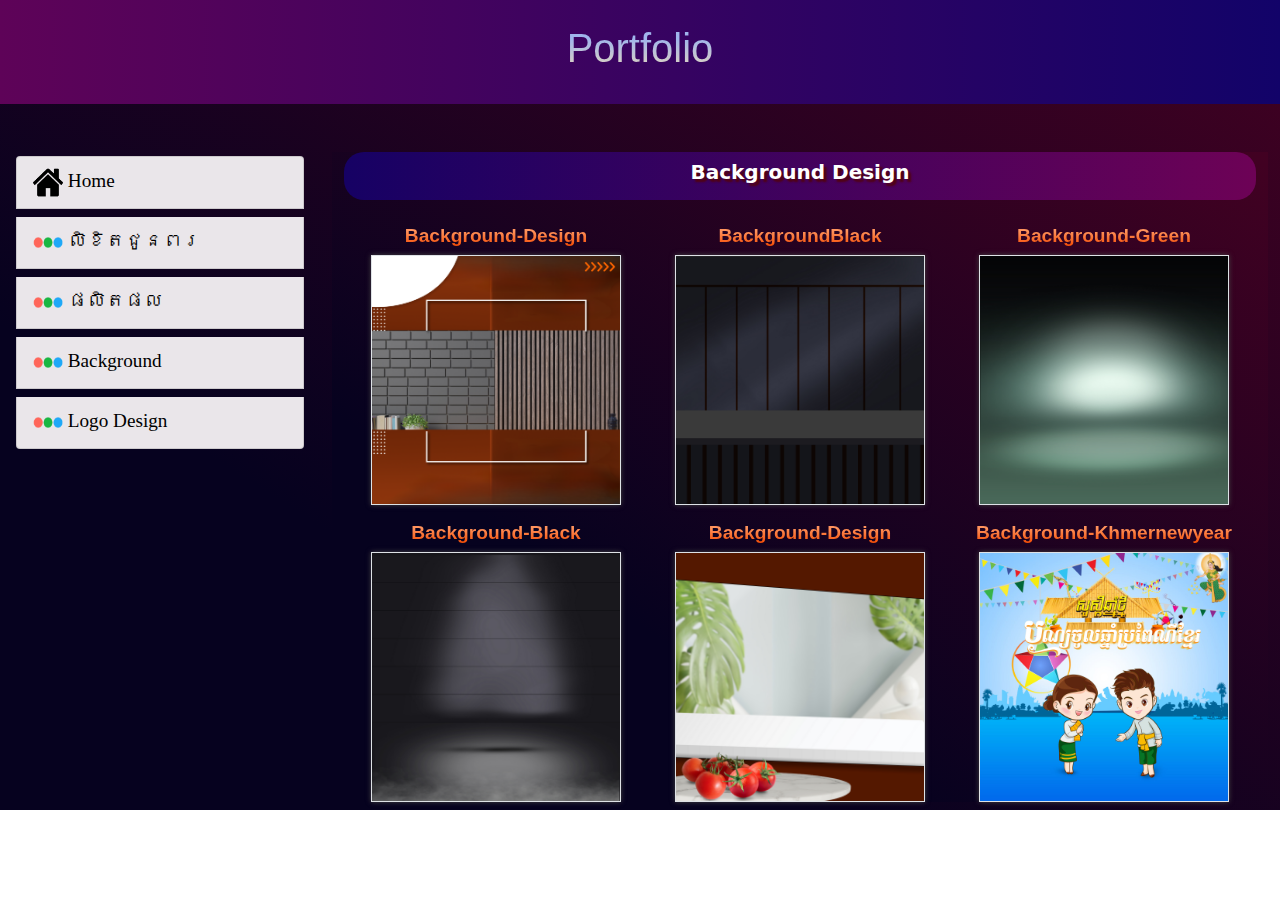
<file: background.html>
<!DOCTYPE html>
<html lang="en">
  <head>
    <meta charset="UTF-8" />
    <meta http-equiv="X-UA-Compatible" content="IE=edge" />
    <meta name="viewport" content="width=device-width, initial-scale=1.0" />
    <title>PHUMREN</title>
    <link rel="stylesheet" type="text/css" href="bootstrap.min.css" />
    <script src="js/bootstrap.bundle.js"></script>
    <script src="js/popper.min.js"></script>
    <script src="js/jquery3.6.js"></script>
    <link rel="stylesheet" href="style3.css" />
    <link rel="stylesheet" href="style.css" />
  </head>
  <body>
    <!-- start container -->
    <div class="container-fluid bg2">
      <div class="row">
        <div class="col color text-white text-center p-4">
          <h4 class="font3">Portfolio</h4>
        </div>
      </div>
      <div class="row mt-5">
        <div class="col-sm col-md-6 col-lg-3  mb-3">
          <ul class="list-group e">
            <li class="list-group-item d m-1">
              <img src="img/icon/home.png"width="30" height="35" />
              <a class="tag" href="product.html">Home</a>
            </li>
            <li class="list-group-item d m-1">
                <img src="img/icon/pnglogo.png"width="30" height="35" />
                <a class="tag" href="latter.html">លិខិតជូនពរ</a>
              </li>
              <li class="list-group-item d m-1">
                <img src="img/icon/pnglogo.png"width="30" height="35" />
                <a class="tag" href="poster.html">ផលិតផល</a>
              </li>
              <li class="list-group-item d m-1">
                <img src="img/icon/pnglogo.png"width="30" height="35" />
                <a class="tag" href="background.html">Background</a>
              </li>
              <li class="list-group-item d m-1">
                <img src="img/icon/pnglogo.png"width="30" height="35" />
                <!-- <a class="tag" href="iMac.html">Mac</a> -->
                <a class="tag" href="logo.html">Logo Design</a>
              </li>
          </ul>
        </div>
        <div class="col-sm col-md-6 col-lg-9">
          <!-- <hr size="2px" style="color: rgb(39, 0, 197)" /> -->
          <div class="row">
            <div class="col mb-2">
              <div class="container bg2">
                <div class="row">
                  <div class="col c color1 mb-4">
                    <h5 class="text-white text-center a p-2">
                      Background Design
                    </h5>
                  </div>
                </div>
                <div class="row">
                  <div class="col">
                    <h4 class="text-center font5">Background-Design</h4>
                    <div class="b">
                      <img 
                        class="border border-pr mx-auto d-block"
                        src="img/Pic/Backgroun-Brown.png"
                        width="250px"
                        height="250px"
                        style="box-shadow: 0px 0px 5px rgb(69, 67, 67) " 
                      />
                    </div>
                  </div>

                  <div class="col">
                    <h4 class="text-center font5">BackgroundBlack</h4>
                    <div class="b">
                      <img
                        src="img/Pic/bg11.jpg"
                        width="250"
                        height="250"
                        style="box-shadow: 0px 0px 5px rgb(69, 67, 67)"
                        class="border border-pr mx-auto d-block"
                      />
                      
                    </div>
                  </div>
                  <div class="col">
                    <h4 class="text-center font5">Background-Green</h4>
                    <div class="b">
                      <img
                        src="img/Pic/bg12.jpg"
                        width="250"
                        height="250"
                        style="box-shadow: 0px 0px 5px rgb(69, 67, 67)"
                        class="border border-pr mx-auto d-block"
                      />      
                    </div>
                  </div>
                </div>
                <div class="row mt-3">
                  <div class="col">
                    <h4 class="text-center font5">Background-Black</h4>
                    <div class="b">
                      <img
                        src="img/Pic/bg13.jpg"
                        width="250"
                        height="250"
                        style="box-shadow: 0px 0px 5px rgb(69, 67, 67)"
                        class="border border-pr mx-auto d-block"
                      />
                    </div>
                  </div>
                  <div class="col">
                    <h4 class="text-center font5">Background-Design</h4>
                    <div class="b">
                      <img
                        src="img/Pic/background design.jpg"
                        width="250"
                        height="250"
                        style="box-shadow: 0px 0px 5px rgb(69, 67, 67)"
                        class="border border-pr mx-auto d-block"
                      />
                      
                    </div>
                  </div>
                  <div class="col">
                    <h4 class="text-center font5">Background-Khmernewyear</h4>
                    <div class="b">
                      <img
                        src="img/Pic/khmer.jpg"
                        width="250"
                        height="250"
                        style="box-shadow: 0px 0px 5px rgb(69, 67, 67)"
                        class="border border-pr  mx-auto d-block"
                      />
                      
                    </div>
                  </div>
                </div>
              </div>
        </div>
      </div>
    </div>
    <!--  -->
  </body>
</html>
</file>
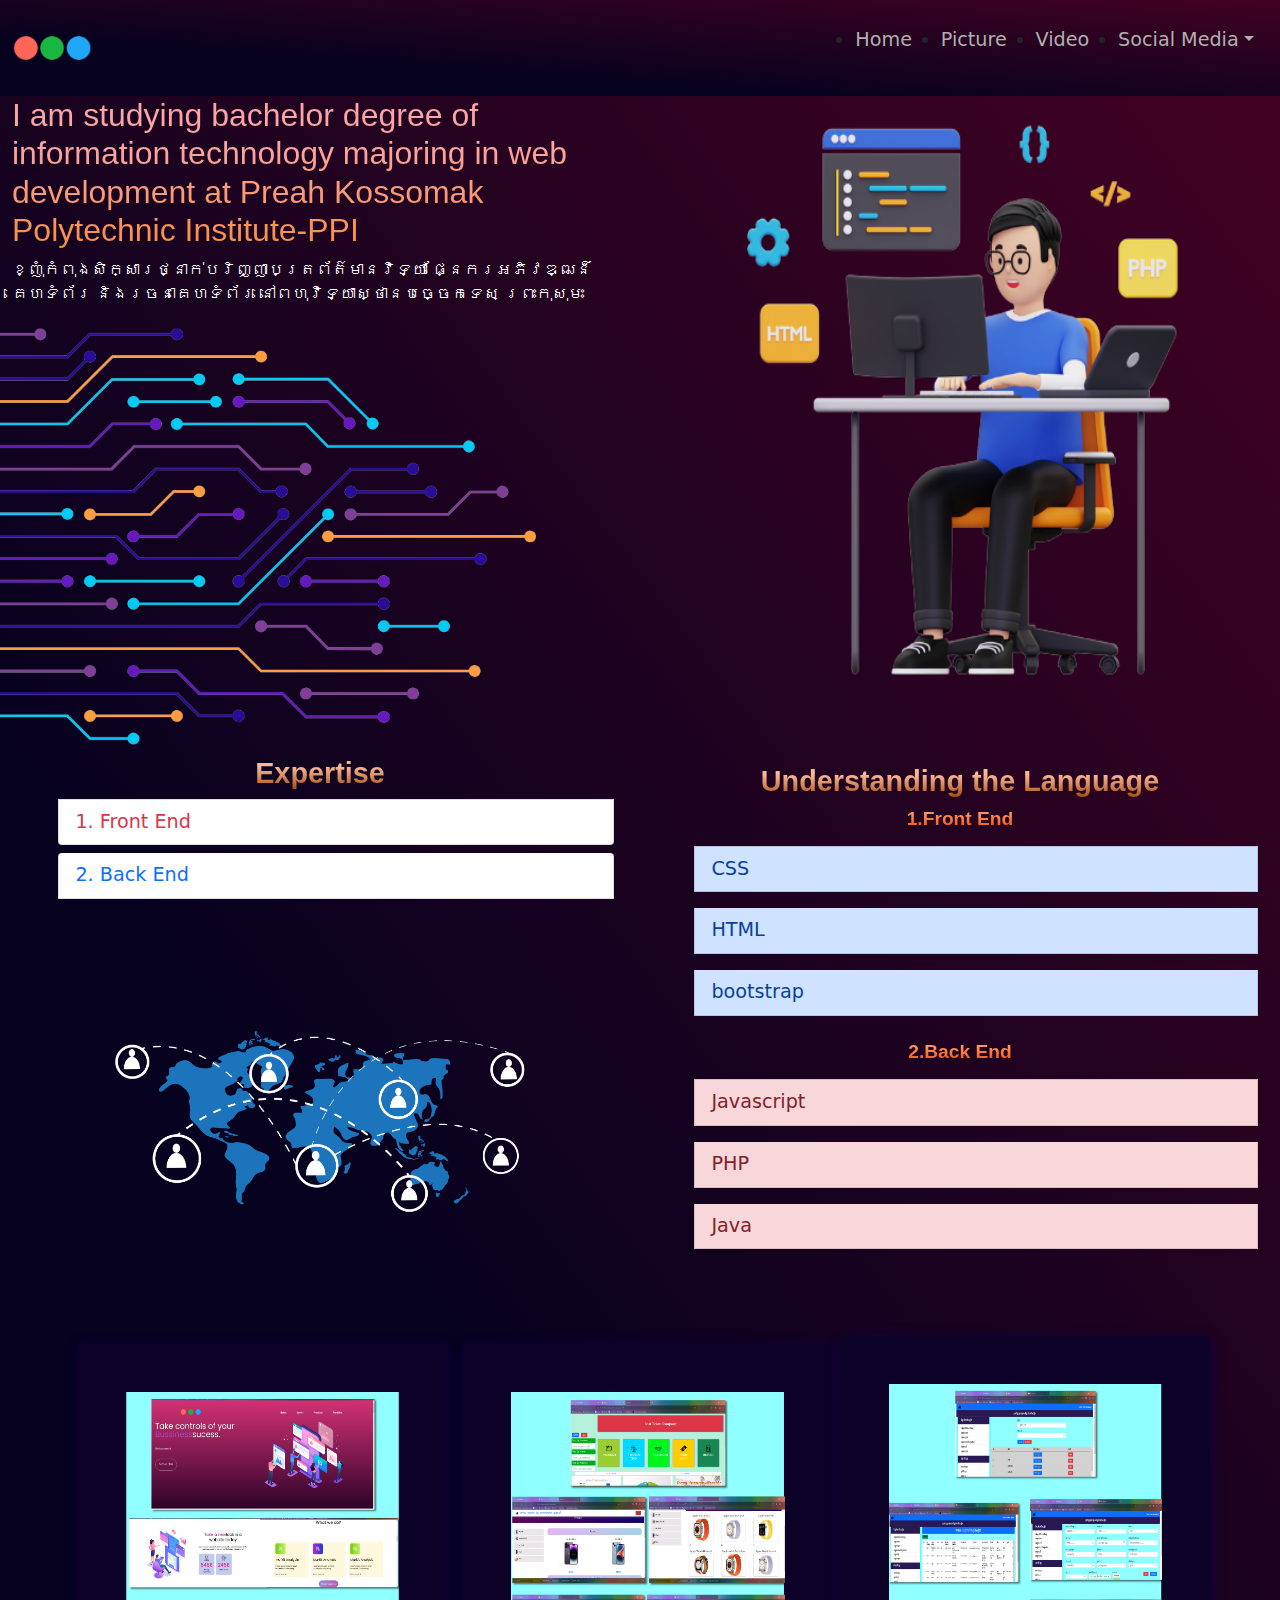
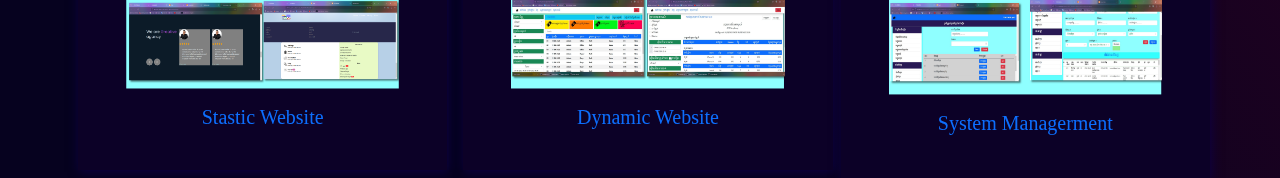
<file: code.html>
<!DOCTYPE html>
<html lang="en">
  <head>
    <meta charset="UTF-8" />
    <meta http-equiv="X-UA-Compatible" content="IE=edge" />
    <meta name="viewport" content="width=device-width, initial-scale=1.0" />
    <title>PHUMREN</title>
    <link rel="stylesheet" href="bootstrap.min.css" />
    <script src="js/bootstrap.bundle.js"></script>
    <script src="js/popper.min.js"></script>
    <script src="js/jquery3.6.js"></script>
    <script src="js/jquery3.6.js"></script>
    <link rel="stylesheet" href="style.css" />
  </head>
  <style>
    .humberger-icon {
      color: white;
      background-color: white;
      width: 30px;
      height: 30px;
    }
    .b {
      background-color: rgb(42, 5, 76);
    }
    .d {
      background-color: rgb(12, 1, 39);
      backdrop-filter: blur(50px);
    }
    p {
      color: white;
    }
  </style>
  <body>
    <div class="container-fluid bg2">
      <div class="row bg2">
        <div class="col-sm">
          <nav class="navbar navbar-expand-sm navbar-dark">
            <div>
              <img src="img/icon/pnglogo.png" alt="logo" class="logo" />
            </div>
            <button
              class="navbar-toggler"
              type="button"
              data-bs-toggle="collapse"
              data-bs-target="#collapsibleNavbar"
            >
              <span class="navbar-toggler-icon"></span>
            </button>
            <div
              class="collapse navbar-collapse justify-content-end"
              id="collapsibleNavbar"
            >
              <ul class="">
                <li class="nav-item">
                  <a class="" href="index.html">Home</a>
                </li>
                <li class="nav-item">
                  <a class="" href="product.html">Picture</a>
                </li>
                <li class="nav-item">
                  <a class="" href="video.html">Video</a>
                </li>
                <li class="nav-item dropdown">
                  <a
                    class="dropdown-toggle"
                    href="#"
                    role="button"
                    data-bs-toggle="dropdown"
                    >Social Media</a
                  >
                  <ul class="dropdown-menu">
                    <li>
                      <a
                        class="dropdown-item"
                        href="https://www.pinterest.com/vector_ren/_created"
                        >Pinterest</a
                      >
                    </li>
                    <li>
                      <a class="dropdown-item" href="">Adobe Stock</a>
                    </li>
                    <li>
                      <a class="dropdown-item" href="#">Free Pink</a>
                    </li>
                  </ul>
                </li>
              </ul>
            </div>
          </nav>
        </div>
      </div>
    </div>
    <div class="container-fluid bg2">
      <div class="row">
        <div class="col-sm">
          <h3 class="font2">
            I am studying bachelor degree of information technology majoring in
            web development at Preah Kossomak Polytechnic Institute-PPI
          </h3>
          <p
            class="text-white"
            style="font-family: khmer os battambang; font-size: 1rem"
          >
            ខ្ញុំកំពុងសិក្សារថ្នាក់បរិញ្ញាបត្រព័ត៌មានវិទ្យា
            ផ្នែករអភិវឌ្ឍន៏គេហទំព័រ​ និងរចនាគេហទំព័រ នៅពហុវិទ្យាស្ថានបច្ចេកទេស
            ព្រះកុសុមះ
          </p>
          <div class="mt-2">
            <img
              class="float-start m-left2"
              src="img/icon/server.png"
              width="90%"
            />
          </div>
        </div>
        <div class="col-sm c p-3">
          <img
            class="mx-auto d-block"
            src="img/icon/iconcode.png"
            width="80%"
            height="90%"
          />
        </div>
      </div>
      <div class="row">
        <div class="col-sm-6 a">
          <h2 class="font4 text-center">Expertise</h2>
          <ul class="text-white mt-2">
            <li
              class="text-danger list-group list-group-item list-group-item-action"
            >
              1. Front End
            </li>

            <li
              class="text-primary list-group list-group-item list-group-item-action mt-2"
            >
              2. Back End
            </li>
          </ul>
          <div class="mt-2 mb-2">
            <img
              class="mx-auto d-block"
              src="img/icon/netwoek.png"
              width="80%"
              height="90%"
            />
          </div>
        </div>
        <div class="col-sm-6 a p-2">
          <h2 class="font4 text-center">Understanding the Language</h2>
          <h4 class="font5 text-center">1.Front End</h4>
          <ul>
            <li
              class="mt-2 mb-2 list-group-item list-group-item-action list-group-item-primary"
            >
              CSS
            </li>
            <li
              class="mt-2 mb-2 list-group-item list-group-item-action list-group-item-primary"
            >
              HTML
            </li>
            <li
              class="mt-2 mb-2 list-group-item list-group-item-action list-group-item-primary"
            >
              bootstrap
            </li>
          </ul>
          <h4 class="font5 text-center">2.Back End</h4>
          <ul>
            <li
              class="mt-2 mb-2 list-group-item list-group-item-action list-group-item-danger"
            >
              Javascript
            </li>
            <li
              class="mt-2 mb-2 list-group-item list-group-item-action list-group-item-danger"
            >
              PHP
            </li>
            <li
              class="mt-2 mb-2 list-group-item list-group-item-action list-group-item-danger"
            >
              Java
            </li>
          </ul>
        </div>
      </div>
      <div class="container">
        <div class="row">
          <div
            class="col-sm col-lg d p-5 m-2 text-center"
            style="box-shadow: 1px 2px 10px rgb(13, 0, 68)"
          >
            <img
              class="mx-auto d-block"
              src="img/Pic/web1.png"
              width="100%"
              height="90%"
            />
            <h5
              class="m-3 text-primary"
              style="font-family: khmer os battambang"
            >
              Stastic Website
            </h5>
          </div>
          <div
            class="col-sm col-lg d p-5 m-2 text-center"
            style="box-shadow: 1px 2px 10px rgb(13, 0, 68)"
          >
            <img src="img/Pic/web2.png" width="100%" height="90%" />
            <h5
              class="text-center m-3 text-primary"
              style="font-family: khmer os battambang"
            >
              Dynamic Website
            </h5>
          </div>
          <div
            class="col-sm col-lg d p-5 m-2text-center"
            style="box-shadow: 1px 2px 10px rgb(13, 0, 68)"
          >
            <img src="img/Pic/web3.png" width="100%" height="90%" />
            <h5
              class="text-center m-3 text-primary"
              style="font-family: khmer os battambang"
            >
              System Managerment
            </h5>
          </div>
        </div>
      </div>
    </div>
  </body>
</html>
</file>
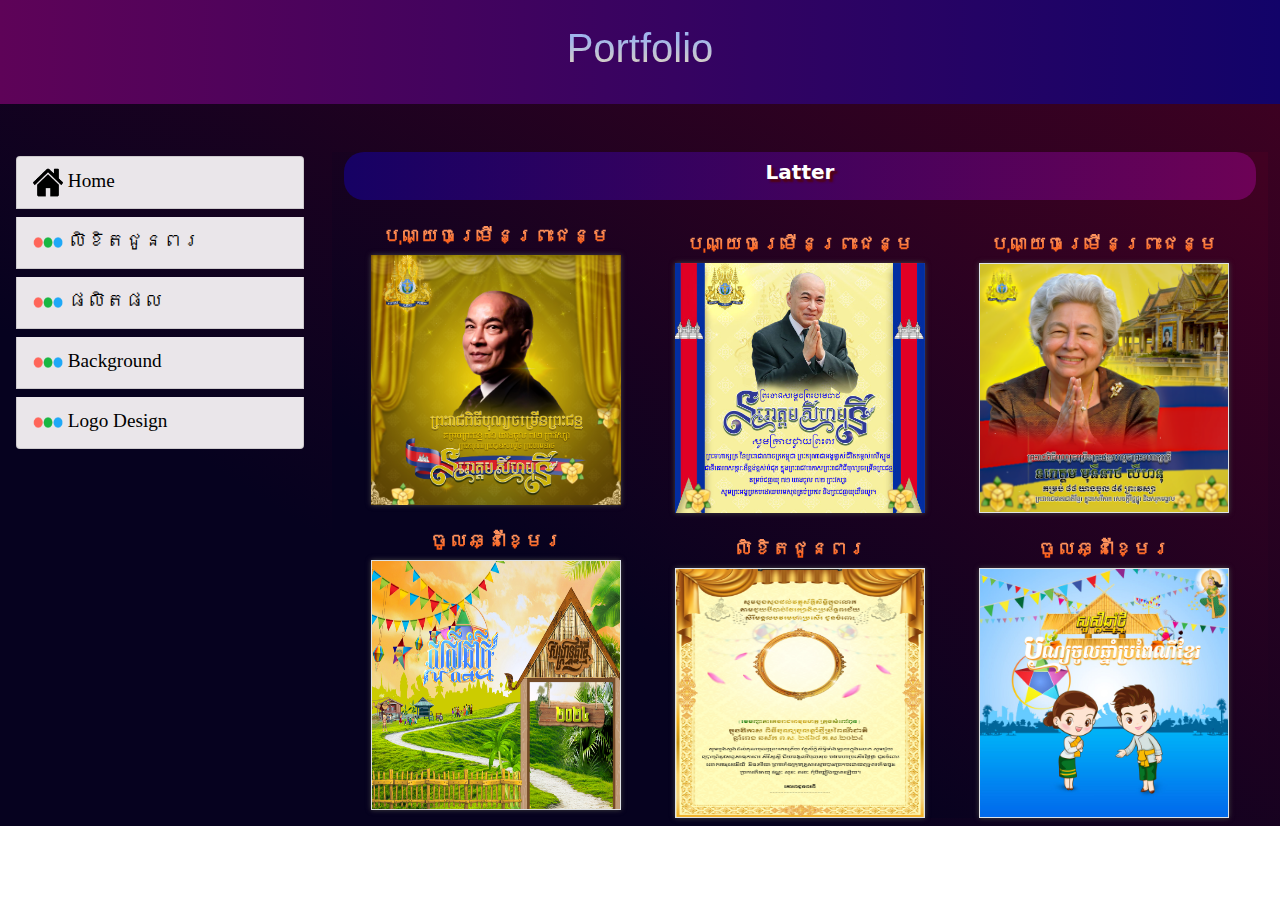
<file: latter.html>
<!DOCTYPE html>
<html lang="en">
  <head>
    <meta charset="UTF-8" />
    <meta http-equiv="X-UA-Compatible" content="IE=edge" />
    <meta name="viewport" content="width=device-width, initial-scale=1.0" />
    <title>PHUMREN</title>
    <link rel="stylesheet" type="text/css" href="bootstrap.min.css" />
    <script src="js/bootstrap.bundle.js"></script>
    <script src="js/popper.min.js"></script>
    <script src="js/jquery3.6.js"></script>
    <link rel="stylesheet" href="style3.css" />
    <link rel="stylesheet" href="style.css" />
  </head>
  <body>
    <!-- start container -->
    <div class="container-fluid bg2">
      <div class="row">
        <div class="col color text-white text-center p-4">
          <h4 class="font3">Portfolio</h4>
        </div>
      </div>
      <div class="row mt-5">
        <div class="col-sm col-md-6 col-lg-3 mb-3">
          <ul class="list-group e">
            <li class="list-group-item d m-1">
              <img src="img/icon/home.png"width="30" height="35" />
              <a class="tag" href="product.html">Home</a>
            </li>
            <li class="list-group-item d m-1">
                <img src="img/icon/pnglogo.png"width="30" height="35" />
                <a class="tag" href="latter.html">លិខិតជូនពរ</a>
              </li>
              <li class="list-group-item d m-1">
                <img src="img/icon/pnglogo.png"width="30" height="35" />
                <a class="tag" href="poster.html">ផលិតផល</a>
              </li>
              <li class="list-group-item d m-1">
                <img src="img/icon/pnglogo.png"width="30" height="35" />
                <a class="tag" href="background.html">Background</a>
              </li>
              <li class="list-group-item d m-1">
                <img src="img/icon/pnglogo.png"width="30" height="35" />
                <!-- <a class="tag" href="iMac.html">Mac</a> -->
                <a class="tag" href="logo.html">Logo Design</a>
              </li>
          </ul>
        </div>
        <div class="col-sm col-md-6 col-lg-9">
          <!-- <hr size="2px" style="color: rgb(39, 0, 197)" /> -->
          <div class="row">
            <div class="col mb-2">
              <div class="container bg2">
                <div class="row">
                  <div class="col c color1 mb-4">
                    <h5 class="text-white text-center a p-2">
                      Latter
                    </h5>
                  </div>
                </div>
                <div class="row">
                  <div class="col">
                    <h4 class="text-center font5">បុណ្យចម្រើនព្រះជន្ម</h4>
                    <div class="b">
                      <img 
                        class="mx-auto d-block"
                        src="img/Pic/បុណ្យចម្រើនព្រះជន្ម.jpg"
                        width="250px"
                        height="250px"
                        style="box-shadow: 0px 0px 5px rgb(69, 67, 67) " 
                      />
                    </div>
                  </div>

                  <div class="col-sm mt-2">
                    <h4 class="text-center font5">បុណ្យចម្រើនព្រះជន្ម</h4>
                    <div class="b">
                      <img
                        src="img/Pic/បុណ្យចម្រើនព្រះជន្ម2.jpg"
                        width="250"
                        height="250"
                        style="box-shadow: 0px 0px 5px rgb(69, 67, 67)"
                        class="mx-auto d-block"
                      />
                      
                    </div>
                  </div>
                  <div class="col-sm mt-2">
                    <h4 class="text-center font5">បុណ្យចម្រើនព្រះជន្ម</h4>
                    <div class="b">
                      <img
                        src="img/Pic/សម្ដេចយាយ1.png"
                        width="250"
                        height="250"
                        style="box-shadow: 0px 0px 5px rgb(69, 67, 67)"
                        class="border border-pr mx-auto d-block"
                      />      
                    </div>
                  </div>
                </div>
                <div class="row mt-3">
                  <div class="col-sm md-4">
                    <h4 class="text-center font5">ចូលឆ្នាំខ្មែរ</h4>
                    <div class="b">
                      <img
                        src="img/Pic/kh_newyear2.png"
                        width="250"
                        height="250"
                        style="box-shadow: 0px 0px 5px rgb(69, 67, 67)"
                        class="border border-pr mx-auto d-block"
                      />
                    </div>
                  </div>
                  <div class="col-sm md-4  mt-2">
                    <h4 class="text-center font5">លិខិតជូនពរ</h4>
                    <div class="b">
                      <img
                        src="img/Pic/គំរូលិខិតជូនពរ.jpg"
                        width="250"
                        height="250"
                        style="box-shadow: 0px 0px 5px rgb(69, 67, 67)"
                        class="border border-pr mx-auto d-block"
                      />
                      
                    </div>
                  </div>
                  <div class="col-sm md-4 mt-2">
                    <h4 class="text-center font5">ចូលឆ្នាំខ្មែរ</h4>
                    <div class="b">
                      <img
                        src="img/Pic/khmer.jpg"
                        width="250"
                        height="250"
                        style="box-shadow: 0px 0px 5px rgb(69, 67, 67)"
                        class="border border-pr mx-auto d-block"
                      />
                      
                    </div>
                  </div>
                </div>
              </div>
        </div>
      </div>
    </div>
    <!--  -->
  </body>
</html>
</file>
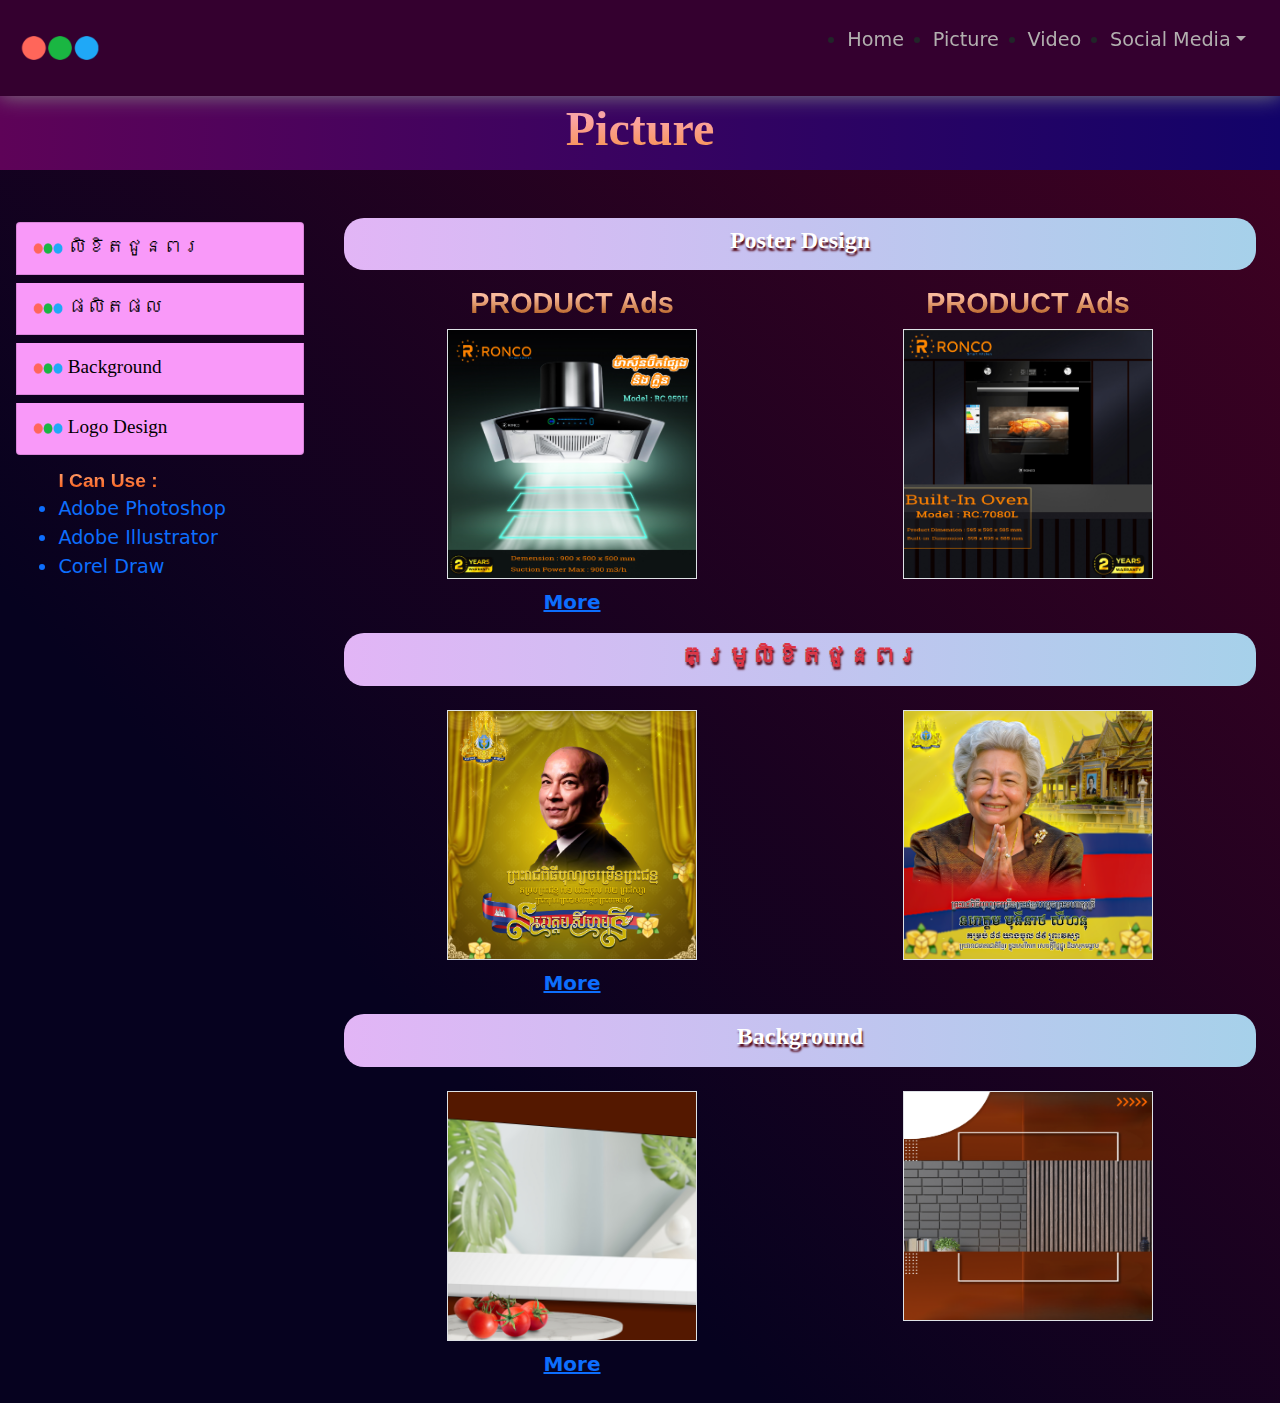
<file: product.html>
<!DOCTYPE html>
<html lang="en">
  <head>
    <meta charset="UTF-8" />
    <meta http-equiv="X-UA-Compatible" content="IE=edge" />
    <meta name="viewport" content="width=device-width, initial-scale=1.0" />
    <title>PRODUCT</title>
    <link rel="stylesheet" type="text/css" href="bootstrap.min.css" />
    <script src="js/bootstrap.bundle.js"></script>
    <script src="js/popper.min.js"></script>
    <script src="js/jquery3.6.js"></script>
    <link rel="stylesheet" href="style.css" />
    <link rel="stylesheet" href="style1.css" />
  </head>
  <body>
    <div class="container-fluid bg2 mb-5">
        <div class="row mb-5 bg2">
            <div class="col-sm">
              <nav class="navbar navbar-expand-sm navbar-dark">
                <div>
                  <img src="img/icon/pnglogo.png" alt="logo" class="logo" />
                </div>
                <button
                  class="navbar-toggler"
                  type="button"
                  data-bs-toggle="collapse"
                  data-bs-target="#collapsibleNavbar"
                >
                  <span class="navbar-toggler-icon"></span>
                </button>
                <div
                  class="collapse navbar-collapse justify-content-end"
                  id="collapsibleNavbar"
                >
                  <ul class="">
                    <li class="nav-item">
                      <a class="" href="index.html">Home</a>
                    </li>
                    <li class="nav-item">
                      <a class="" href="product.html">Picture</a>
                    </li>
                    <li class="nav-item">
                      <a class="" href="video.html">Video</a>
                    </li>
                    <li class="nav-item dropdown">
                      <a
                        class="dropdown-toggle"
                        href="#"
                        role="button"
                        data-bs-toggle="dropdown"
                        >Social Media</a
                      >
                      <ul class="dropdown-menu">
                        <li>
                          <a
                            class="dropdown-item"
                            href="https://www.pinterest.com/vector_ren/_created"
                            >Pinterest</a
                          >
                        </li>
                        <li>
                          <a class="dropdown-item" href="">Adobe Stock</a>
                        </li>
                        <li>
                          <a class="dropdown-item" href="#">Free Pink</a>
                        </li>
                      </ul>
                    </li>
                  </ul>
                </div>
              </nav>
            </div>
          </div>
  </div>
    <!-- start container -->
    <div class="container-fluid mt-5 bg2">
      <div class="row mt-5">
        <div class="col color text-white text-center p-1 mt-5">
          <h4 class="font">Picture</h4>
        </div>
      </div>
      <div class="row mt-5">
        <div class="col-sm col-md-6 col-lg-3 mb-3">
          <ul class="list-group e">
            <li class="list-group-item d m-1">
              <img src="img/icon/pnglogo.png"width="30" height="35" />
              <a class="tag" href="latter.html">លិខិតជូនពរ</a>
            </li>
            <li class="list-group-item d m-1">
              <img src="img/icon/pnglogo.png"width="30" height="35" />
              <a class="tag" href="poster.html">ផលិតផល</a>
            </li>
            <li class="list-group-item d m-1">
              <img src="img/icon/pnglogo.png"width="30" height="35" />
              <a class="tag" href="background.html">Background</a>
            </li>
            <li class="list-group-item d m-1">
              <img src="img/icon/pnglogo.png"width="30" height="35" />
              <!-- <a class="tag" href="iMac.html">Mac</a> -->
              <a class="tag" href="logo.html">Logo Design</a>
            </li>
           
          </ul>
          <div class="mb-2 mt-2">
            <ul>
              <li class="font5 text-center">I Can Use : </li>
              <li class="text-primary">Adobe Photoshop</li>
              <li class="text-primary">Adobe Illustrator</li>
              <li class="text-primary">Corel Draw</li>
            </ul>
          </div>
        </div>
        <div class="col-sm col-md-6 col-lg-9">
          <!-- <hr size="2px" style="color: rgb(39, 0, 197)" /> -->
          <div class="row">
            <div class="col mb-2">
              <div class="container">
                <div class="row">
                  <div class="col c f mb-3">
                    <h4 class="text-white text-center a p-2 ">
                      Poster Design
                    </h4>
                  </div>
                </div>
                <div class="row">
                  <div class="col-sm-6">
                    <h4 class="text-center font4">PRODUCT Ads</h4>
                    <div class="b">
                      <img
                        src="img/Pic/hood.jpg"
                        width="250"
                        height="250"
                        class="border border-pr mx-auto d-block"
                      />
                      <a href="poster.html"><p
                        class="text-primary e mt-2"
                        style="
                          font-size: 20px;
                          font-weight: bold;
                          text-decoration: underline;
                        "
                      >
                        More
                      </p>
                    </a>
                    </div>
                  </div>

                  <div class="col-sm-6 mb-4">
                    <h4 class="text-center font4">PRODUCT Ads</h4>
                    <div class="b">
                      <img
                        src="img/Pic/Oven.jpg"
                        width="250"
                        height="250"
                        class="border border-pr mx-auto d-block"
                      />
                    </div>
                  </div>
                </div>
              </div>
              <div class="container">
                <div class="row">
                  <div class="col c f mb-4">
                    <h4 class="text-danger text-center a p-2">
                     គម្រូលិខិតជូនពរ
                    </h4>
                  </div>
                </div>
                <div class="row">
                  <div class="col-sm">
                
                    <div class="b">
                      <img
                        src="img/Pic/បុណ្យចម្រើនព្រះជន្ម.jpg"
                        width="250"
                        height="250"
                        class="border border-pr mx-auto d-block"
                      />
                      <a href="latter.html"><p
                        class="text-primary e mt-2"
                        style="
                          font-size: 20px;
                          font-weight: bold;
                          text-decoration: underline;
                        "
                      >
                        More
                      </p>
                    </a>
                    </div>
                  </div>

                  <div class="col-sm mb-3">
                   
                    <div class="b">
                      <img
                        src="img/Pic/សម្ដេចយាយ1.png"
                        width="250"
                        height="250"
                        class="border border-pr mx-auto d-block"
                      />
                    </div>
                  </div>
                </div>
              </div>
              <div class="container">
                <div class="row">
                  <div class="col c f mb-4">
                    <h4 class="text-white text-center a p-2">
                      Background
                    </h4>
                  </div>
                </div>
                <div class="row">
                  <div class="col">
                    <div class="row">
                      <div class="col">
                        
                        <div class="b">
                          <img
                            src="img/Pic/background design.jpg"
                            width="250"
                            height="250"
                            class="border border-pr mx-auto d-block"
                          />
                          <a href="background.html"><p
                            class="text-primary e mt-2"
                            style="
                              font-size: 20px;
                              font-weight: bold;
                              text-decoration: underline;
                            "
                          >
                            More
                          </p>
                        </a>
                        </div>
                      </div>
    
                      <div class="col">
                        
                        <div class="b">
                          <img
                            src="img/Pic/Backgroun-Brown.png"
                            width="250"
                            height="230"
                            class="border border-pr mx-auto d-block"
                          />
                        </div>
                      </div>
                    </div>
              </div>
            </div>
          </div>
        </div>
      </div>
    </div>
    <!--  -->
  </body>
</html>
</file>
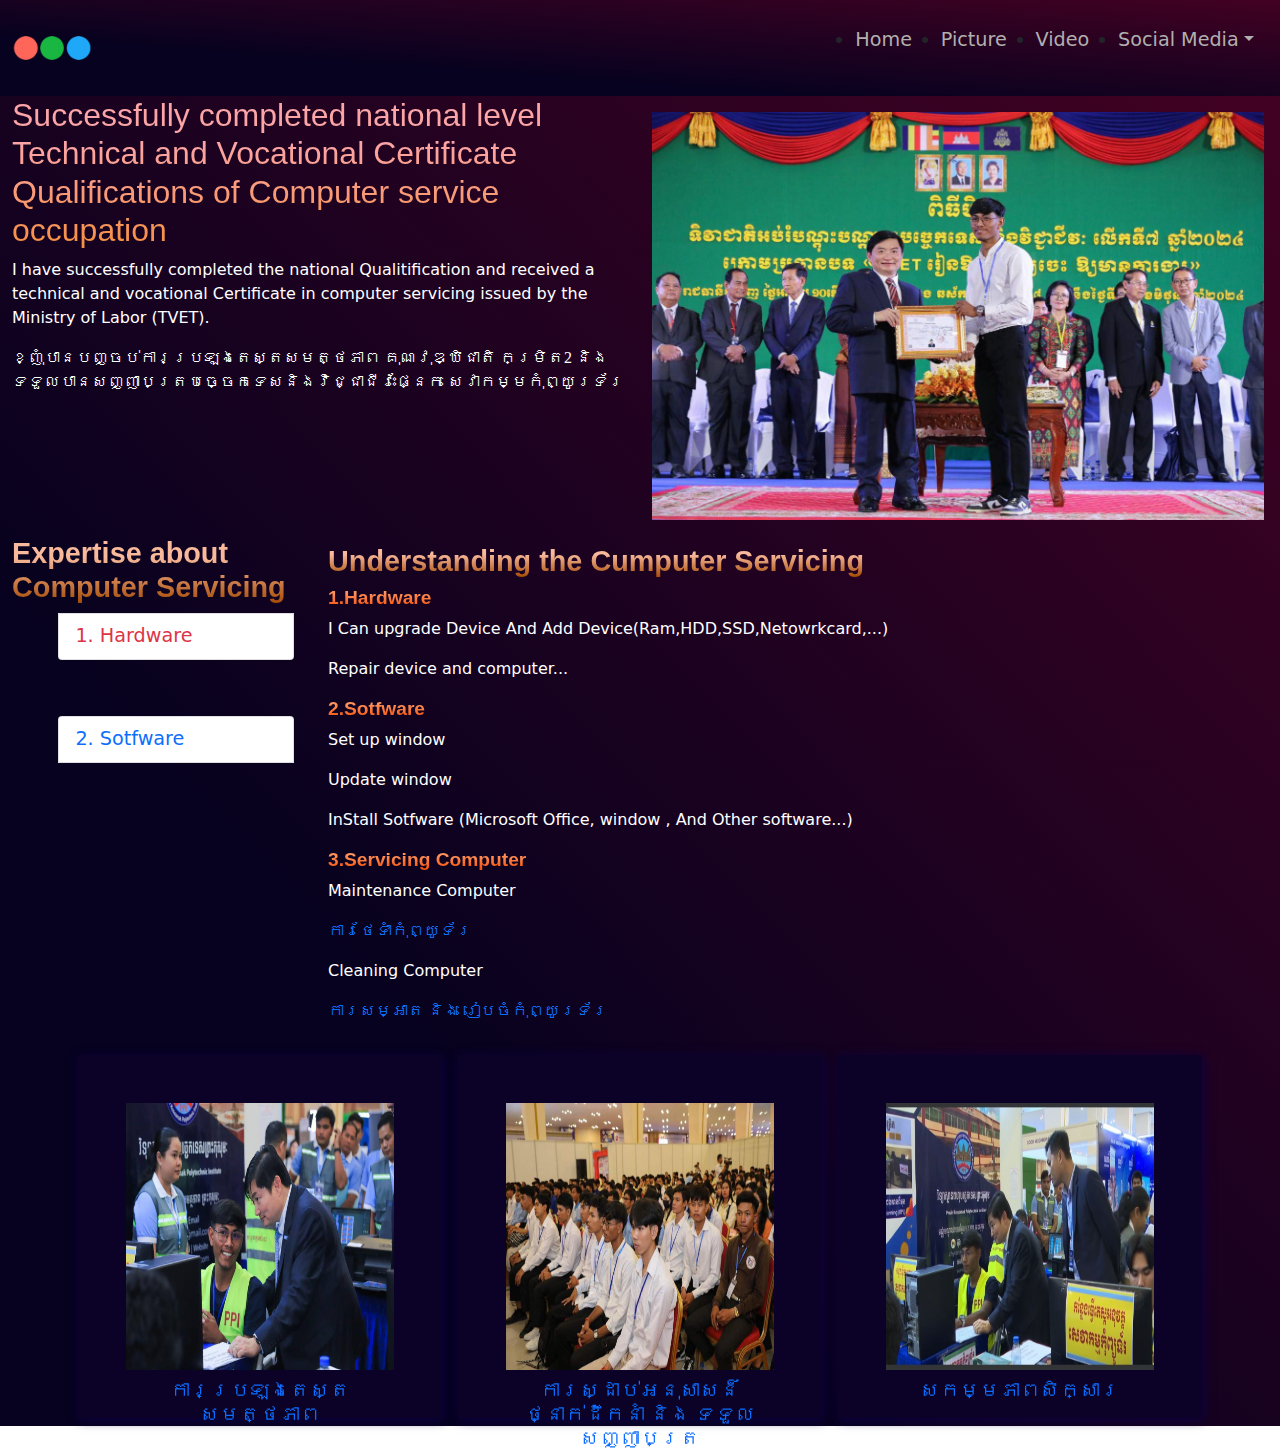
<file: techical.html>
<!DOCTYPE html>
<html lang="en">
  <head>
    <meta charset="UTF-8" />
    <meta http-equiv="X-UA-Compatible" content="IE=edge" />
    <meta name="viewport" content="width=device-width, initial-scale=1.0" />
    <title>PHUMREN</title>
    <link rel="stylesheet" href="bootstrap.min.css" />
    <script src="js/bootstrap.bundle.js"></script>
    <script src="js/popper.min.js"></script>
    <script src="js/jquery3.6.js"></script>
    <script src="js/jquery3.6.js"></script>
    <link rel="stylesheet" href="style.css" />
  </head>
  <style>
    .humberger-icon {
      color: white;
      background-color: white;
      width: 30px;
      height: 30px;
    }
    .b {
      background-color: rgb(42, 5, 76);
    }
    .d {
      background-color: rgb(12, 1, 39);
      backdrop-filter: blur(50px);
    }
    p {
      color: white;
    }
  </style>
  <body>
    <div class="container-fluid bg2">
      <div class="row bg2">
        <div class="col-sm">
          <nav class="navbar navbar-expand-sm navbar-dark">
            <div>
              <img src="img/icon/pnglogo.png" alt="logo" class="logo" />
            </div>
            <button
              class="navbar-toggler"
              type="button"
              data-bs-toggle="collapse"
              data-bs-target="#collapsibleNavbar"
            >
              <span class="navbar-toggler-icon"></span>
            </button>
            <div
              class="collapse navbar-collapse justify-content-end"
              id="collapsibleNavbar"
            >
              <ul class="">
                <li class="nav-item">
                  <a class="" href="index.html">Home</a>
                </li>
                <li class="nav-item">
                  <a class="" href="#">Picture</a>
                </li>
                <li class="nav-item">
                  <a class="" href="#">Video</a>
                </li>
                <li class="nav-item dropdown">
                  <a
                    class="dropdown-toggle"
                    href="#"
                    role="button"
                    data-bs-toggle="dropdown"
                    >Social Media</a
                  >
                  <ul class="dropdown-menu">
                    <li>
                      <a
                        class="dropdown-item"
                        href="https://www.pinterest.com/vector_ren/_created"
                        >Pinterest</a
                      >
                    </li>
                    <li>
                      <a class="dropdown-item" href="">Adobe Stock</a>
                    </li>
                    <li>
                      <a class="dropdown-item" href="#">Free Pink</a>
                    </li>
                  </ul>
                </li>
              </ul>
            </div>
          </nav>
        </div>
      </div>
    </div>
    <div class="container-fluid bg2">
      <div class="row">
        <div class="col-sm">
          <h3 class="font2">
            Successfully completed national level Technical and Vocational
            Certificate Qualifications of Computer service occupation
          </h3>
          <p class="text-white">
            I have successfully completed the national Qualitification and
            received a technical and vocational Certificate in computer
            servicing issued by the Ministry of Labor (TVET).
          </p>
          <p class="text-white"style = "font-family : khmer os battambang; font-size : 1rem">
            ខ្ញុំបានបញ្ចប់ការប្រឡងតេស្តសមត្ថភាព គុណវុឌ្ឃិជាតិ កម្រិត2 និងទទួលបានសញ្ញាបត្របច្ចេកទេស​និងវិជ្ជាជីវះផ្នែក សេវាកម្មកុំព្យូរទ័រ
          </p>
        </div>
        <div class="col-sm c p-3">
          <img src="img/Pic/me.jpg" width="100%" height="100%" />
        </div>
      </div>
      <div class="row">
        <div class="col-sm-2 col-lg-3 a ">
          <h2 class="font4">Expertise about Computer Servicing</h2>
          <ul class="text-white mt-2">
            <li class="text-danger list-group list-group-item list-group-item-action">1. Hardware</li><br>
          </br>
            <li class="text-primary list-group list-group-item list-group-item-action mt-2">2. Sotfware</li>
          </ul>
        </div>
        <div class="col-sm-10 col-lg-9 a p-2">
          <h2 class="font4">Understanding the Cumputer Servicing</h2>
          <h4 class="font5">1.Hardware</h4>
          <p>
           I Can upgrade Device And Add Device(Ram,HDD,SSD,Netowrkcard,...)
          </p>
          <p>
            Repair device and computer...
          </p>
          <h4 class="font5">2.Sotfware</h4>
          <p>
             Set up window
          </p>
          <p>
             Update window
          </p>
            <p>InStall Sotfware (Microsoft Office, window , And Other software...) </p>
          <h4 class="font5">3.Servicing Computer</h4>
          <p>
            Maintenance Computer
          </p>
          <p class="text-primary"style = "font-family : khmer os battambang; font-size : 1rem">
            ការថែទាំកុំព្យូទ័រ
          </p>
          <p>
           Cleaning Computer
          </p>
          <p class="text-primary"style = "font-family : khmer os battambang; font-size : 1rem">
           ការសម្អាត និង រៀបចំកុំព្យូរទ័រ
          </p>
        </div>
      </div>
      <div class="container">
        <div class="row">
          <div
            class="col-sm col-lg d p-5 m-2 text-center"
            style="box-shadow: 1px 2px 10px rgb(13, 0, 68)"
          >
            <img src="img/Pic/me2.jpg" width="100%" height="100%" />
            <h5
              class="m-2 text-primary"
              style="font-family: khmer os battambang"
            >
              ការប្រឡងតេស្តសមត្ថភាព
            </h5>
          </div>
          <div
            class="col-sm col-lg d p-5 m-2 text-center"
            style="box-shadow: 1px 2px 10px rgb(13, 0, 68)"
          >
            <img src="img/Pic/me3.jpg" width="100%" height="100%" />
            <h5
              class="text-center m-2 text-primary"
              style="font-family: khmer os battambang"
            >
              ការស្ដាប់អនុសាសន៏ថ្នាក់ដឹកនាំ និង​ ទទួលសញ្ញាបត្រ
            </h5>
          </div>
          <div
            class="col-sm col-lg d p-5 m-2 text-center"
            style="box-shadow: 1px 2px 10px rgb(13, 0, 68)"
          >
            <img src="img/Pic/me4.jpg" width="100%" height="100%" />
            <h5
              class="text-center m-2 text-primary"
              style="font-family: khmer os battambang"
            >
              សកម្មភាពសិក្សារ
            </h5>
          </div>
        </div>
      </div>
    </div>
  </body>
</html>
</file>
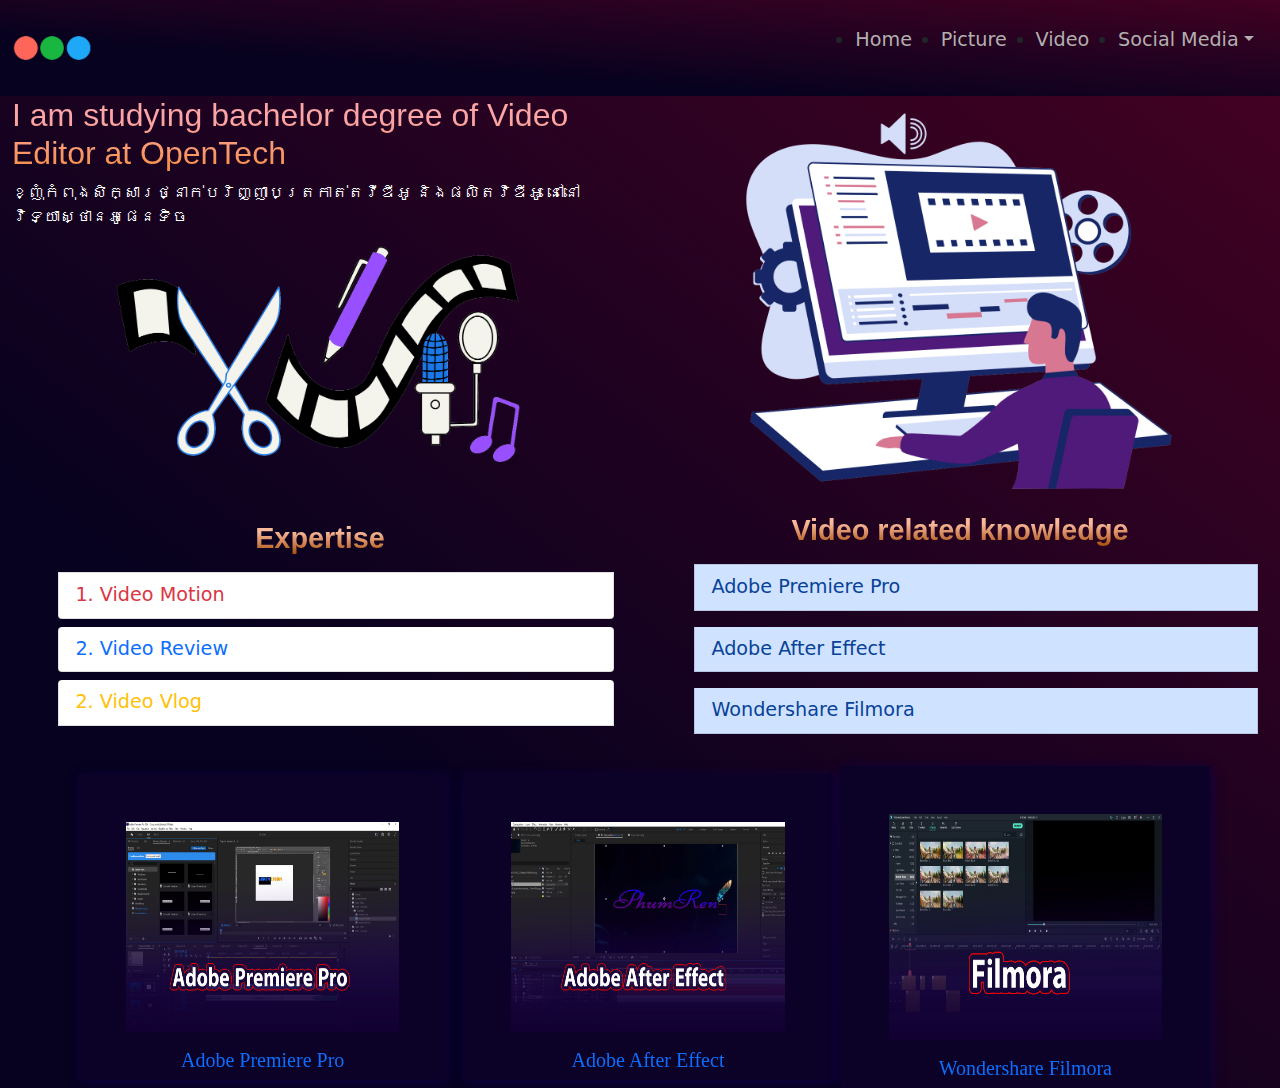
<file: video.html>
<!DOCTYPE html>
<html lang="en">
  <head>
    <meta charset="UTF-8" />
    <meta http-equiv="X-UA-Compatible" content="IE=edge" />
    <meta name="viewport" content="width=device-width, initial-scale=1.0" />
    <title>PHUMREN</title>
    <link rel="stylesheet" href="bootstrap.min.css" />
    <script src="js/bootstrap.bundle.js"></script>
    <script src="js/popper.min.js"></script>
    <script src="js/jquery3.6.js"></script>
    <script src="js/jquery3.6.js"></script>
    <link rel="stylesheet" href="style.css" />
  </head>
  <style>
    .humberger-icon {
      color: white;
      background-color: white;
      width: 30px;
      height: 30px;
    }
    .b {
      background-color: rgb(42, 5, 76);
    }
    .d {
      background-color: rgb(12, 1, 39);
      backdrop-filter: blur(50px);
    }
    p {
      color: white;
    }
  </style>
  <body>
    <div class="container-fluid bg2">
      <div class="row bg2">
        <div class="col-sm">
          <nav class="navbar navbar-expand-sm navbar-dark">
            <div>
              <img src="img/icon/pnglogo.png" alt="logo" class="logo" />
            </div>
            <button
              class="navbar-toggler"
              type="button"
              data-bs-toggle="collapse"
              data-bs-target="#collapsibleNavbar"
            >
              <span class="navbar-toggler-icon"></span>
            </button>
            <div
              class="collapse navbar-collapse justify-content-end"
              id="collapsibleNavbar"
            >
              <ul class="">
                <li class="nav-item">
                  <a class="" href="index.html">Home</a>
                </li>
                <li class="nav-item">
                  <a class="" href="product.html">Picture</a>
                </li>
                <li class="nav-item">
                  <a class="" href="video.html">Video</a>
                </li>
                <li class="nav-item dropdown">
                  <a
                    class="dropdown-toggle"
                    href="#"
                    role="button"
                    data-bs-toggle="dropdown"
                    >Social Media</a
                  >
                  <ul class="dropdown-menu">
                    <li>
                      <a
                        class="dropdown-item"
                        href="https://www.pinterest.com/vector_ren/_created"
                        >Pinterest</a
                      >
                    </li>
                    <li>
                      <a class="dropdown-item" href="">Adobe Stock</a>
                    </li>
                    <li>
                      <a class="dropdown-item" href="#">Free Pink</a>
                    </li>
                  </ul>
                </li>
              </ul>
            </div>
          </nav>
        </div>
      </div>
    </div>
    <div class="container-fluid bg2">
      <div class="row">
        <div class="col-sm">
          <h3 class="font2">
            I am studying bachelor degree of Video Editor at OpenTech
          </h3>
          <p
            class="text-white"
            style="font-family: khmer os battambang; font-size: 1rem"
          >
            ខ្ញុំកំពុងសិក្សារថ្នាក់បរិញ្ញាបត្រកាត់តវីឌីអូ និងផលិតវិឌីអូ
            នៅនៅវិទ្យាស្ថានអូផេនទិច
          </p>
          <div class="mt-2 mb-2">
            <img
              class="mx-auto d-block"
              src="img/icon/cut.png"
              width="70%"
              height="100%"
            />
          </div>
        </div>
        <div class="col-sm c p-3">
          <img
            class="mx-auto d-block"
            src="img/icon/iconvideo.png"
            width="70%"
            height="100%"
          />
        </div>
      </div>
      <div class="row">
        <div class="col-sm-6 a mt-2">
          <h2 class="font4 text-center mt-2">Expertise</h2>
          <ul class="text-white mt-3">
            <li
              class="text-danger list-group list-group-item list-group-item-action"
            >
              1. Video Motion
            </li>
            <li
              class="text-primary list-group list-group-item list-group-item-action mt-2"
            >
              2. Video Review
            </li>
            <li
              class="text-warning list-group list-group-item list-group-item-action mt-2"
            >
              2. Video Vlog
            </li>
          </ul>
        </div>
        <div class="col-sm-6 a p-2">
          <h2 class="font4 text-center">Video related knowledge</h2>
          <ul>
            <li
              class="mt-2 mb-2 list-group-item list-group-item-action list-group-item-primary"
            >
              Adobe Premiere Pro
            </li>
            <li
              class="mt-2 mb-2 list-group-item list-group-item-action list-group-item-primary"
            >
              Adobe After Effect
            </li>
            <li
              class="mt-2 mb-2 list-group-item list-group-item-action list-group-item-primary"
            >
              Wondershare Filmora
            </li>
          </ul>
        </div>
      </div>
      <div class="container">
        <div class="row">
          <div
            class="col-sm col-lg d p-5 m-2 text-center"
            style="box-shadow: 1px 2px 10px rgb(13, 0, 68)"
          >
            <img src="img/Pic/premiere.jpg" width="100%" height="100%" />
            <h5
              class="m-3 text-primary"
              style="font-family: khmer os battambang"
            >
              Adobe Premiere Pro
            </h5>
          </div>
          <div
            class="col-sm col-lg d p-5 m-2 text-center"
            style="box-shadow: 1px 2px 10px rgb(13, 0, 68)"
          >
            <img src="img/Pic/after effect.jpg" width="100%" height="100%" />
            <h5
              class="text-center m-3 text-primary"
              style="font-family: khmer os battambang"
            >
              Adobe After Effect
            </h5>
          </div>
          <div
            class="col-sm col-lg d p-5 m-2text-center"
            style="box-shadow: 1px 2px 10px rgb(13, 0, 68)"
          >
            <img src="img/Pic/filmora.jpg" width="100%" height="100%" />
            <h5
              class="text-center m-3 text-primary"
              style="font-family: khmer os battambang"
            >
              Wondershare Filmora
            </h5>
          </div>
        </div>
      </div>
    </div>
  </body>
</html>
</file>
<file: style3.css>
.a {
  text-shadow: 3px 3px 2px rgb(81, 3, 16);
  font-weight: bold;
}
.b {
  align-items: center;
  text-align: center;
}
.b:hover > img {
  cursor: pointer;
}
@media screen and (max-width: 768px) {
  .b {
    align-items: left;
    text-align: left;
  }
}

.c {
  border-radius: 20px;
}
.d {
  background-color: rgb(234, 230, 234);
  font-family: khmer os battambang;
}
.color {
  background: linear-gradient(90deg, rgb(94, 3, 88), rgb(18, 3, 105));
}
.color1 {
  background: linear-gradient(90deg, rgb(22, 1, 100), rgb(109, 2, 86));
}
.e {
  cursor: pointer;
}
.e > li:hover {
  background-color: rgb(223, 225, 232);
}
.f {
  background: linear-gradient(90deg, rgb(239, 234, 241), rgb(168, 223, 255));
}
.g {
  background: linear-gradient(90deg, rgb(175, 220, 241), rgb(240, 220, 240));
}
.h {
  position: sticky;
}
.menu {
  @media screen and (max-width: 768px) {
    .c {
      z-index: 999;
      overflow: hidden;
      position: fixed;
    }
  }
}
.bar:hover {
  cursor: pointer;

  width: 50px;
  height: 30px;
}
.bar {
  background-color: aliceblue;
  margin-left: 14rem;
}
.font {
  font-family: Cambria, Cochin, Georgia, Times, "Times New Roman", serif;
}
.tag {
  text-decoration: none;
  color: black;
}
</file>
<file: style.css>
@import url("https://fonts.googleapis.com/css2?family=Inter:wght@300;400;500;600;700;800;900&display=swap");
*,
*:after,
*:before {
  box-sizing: border-box;
}

.bg {
  background: linear-gradient(to top left, #420122 30%, #b9017b 100%);
}
.bg2 {
  background: linear-gradient(to top right, #06021f 30%, #420122 100%);
}
.logo {
  width: 80px;
  height: 80px;
}
a {
  color: #b2afaf;
  text-decoration: none;
  transition: 0.25s ease;
}

ul {
  display: flex;
  flex-wrap: wrap;
}
ul li {
  margin-left: 0.75em;
  margin-right: 0.75em;
  font-size: 1.2rem;
}
ul:hover a {
  color: #868282;
}
ul:hover a:hover {
  color: #2ec969;
  box-shadow: 0 2px 0 0 currentcolor;
}
.font {
  font-size: 3rem;
  font-family: "Poppins", sans-serif;
  font-weight: bold;
  color: transparent;
  background: linear-gradient(rgb(252, 165, 167) 30%, rgb(246, 143, 64) 100%);
  -webkit-background-clip: text;
}
.font2 {
  font-size: 2rem;
  font-family: "Poppins", sans-serif;
  color: transparent;
  background: linear-gradient(rgb(252, 165, 167) 30%, rgb(246, 143, 64) 100%);
  text-shadow: 0, 2px, 5px, 5px blue;
  -webkit-background-clip: text;
}
.font3 {
  font-size: 2.5rem;
  font-family: "Poppins", sans-serif;
  color: transparent;
  background: linear-gradient(rgb(160, 181, 236) 30%, rgb(231, 214, 186) 100%);
  -webkit-background-clip: text;
}
.font4 {
  font-size: 1.8rem;
  font-weight: bold;
  font-family: "Poppins", sans-serif;
  color: transparent;
  background: linear-gradient(rgb(249, 186, 155) 30%, rgb(163, 71, 0) 100%);
  -webkit-background-clip: text;
}
.font5 {
  font-size: 1.2rem;
  font-weight: bold;
  font-family: "Poppins", sans-serif;
  color: transparent;
  background: linear-gradient(rgb(255, 147, 93) 30%, rgb(244, 73, 0) 100%);
  -webkit-background-clip: text;
}
.magin {
  margin-left: 1rem;
  font-size: 1.7rem;
  color: white;
}
.pic {
  width: 500px;
  height: 500px;
}
@import url("https://fonts.googleapis.com/css2?family=Kanit&family=Poppins:wght@400;600&family=Roboto:ital,wght@1,300&display=swap");

:root {
  --color-light: white;
  --border-redius-one: 15px;
  --border-redius-two: 20px;
  --box-shadow: 0 0 10px rgb(6, 80, 136);
}
.grid1x4 {
  display: grid;
  grid-template-columns: repeat(4, 1fr);
  align-items: center;
  gap: 2rem;
}

@media screen and (max-width: 800px) {
  .grid1x4 {
    display: grid;
    grid-template-columns: repeat(2, 0.5fr);
    margin-left: -1.8rem;
    align-items: center;
    gap: 1rem;
  }
}
@media screen and (max-width: 900px) {
  .grid1x4 {
    display: grid;
    grid-template-columns: repeat(2, 0.5fr);
    margin-left: -0.8rem;
    align-items: center;
    gap: 1rem;
  }
}
.cat-link {
  display: flex;
  flex-direction: column;
  align-items: center;
  background: white;
  border-radius: var(--border-redius-one);
  padding: 1.2rem;
}
.cat-link:hover > .icon-link > img {
  transform: scale(1.05);
}
.categories {
  padding: 0 0.5rem;
}
.cat {
  text-align: center;
  margin: 2rem 0;
}
.icon-link {
  width: 130px;
  height: 160px;
}
.icon-link > img {
  width: 100%;
  transition: 0.2s;
}
.card {
  background-color: white;
  border-radius: 10px;
  padding: 1rem;
  box-shadow: var(--box-shadow);
}
.left-nav {
  padding: 1rem;
  width: 100%;
  height: 100%;
}
.right-nav {
  width: 100%;
  height: 100%;
  background-color: rgb(232, 250, 197);
}
.right-nav {
  display: flex;
  flex-direction: column;
  justify-content: space-between;
  padding: 1rem;
}

.mg {
  width: 30px;
}
.mg > img {
  width: 100%;
}
.mg1 {
  width: 50px;
}
.mg1 > img {
  width: 100%;
}
.left-link {
  border-radius: 15px;
  padding: 1rem 2rem;
  display: flex;
  align-items: center;
  gap: 1rem;
}
.left-link-title > h3 {
  font-size: 1.2rem;
  font: bold;
  color: rgb(156, 164, 164);
}
.left-link-title > a {
  margin-top: 5px;
  font-size: 1rem;
  color: rgb(112, 115, 115);
}
.one:hover {
  transition: 0.3s;
  background-color: rgb(88, 221, 157);
}
.one:hover h3 {
  color: rgb(4, 165, 85);
}
.Two:hover {
  transition: 0.3s;
  background-color: rgb(186, 229, 118);
}
.Two:hover h3 {
  color: rgb(138, 186, 7);
}
.Three:hover {
  transition: 0.3s;
  background-color: rgb(123, 169, 238);
}
.Three:hover h3 {
  color: rgb(46, 151, 242);
}
.for:hover {
  transition: 0.3s;
  background-color: rgb(237, 225, 132);
}
.for:hover h3 {
  transition: 0.3s;
  color: rgb(155, 157, 24);
}
.for:hover img {
  transition: 0.3s;
  color: rgb(199, 66, 154);
}
.five:hover {
  transition: 0.3s;
  background-color: rgb(245, 116, 168);
}
.five:hover h3 {
  transition: 0.3s;
  color: rgb(199, 66, 154);
}
.five .left-link-title > h3::after {
  content: "New";
  text-transform: uppercase;
  padding: 0.2rem 0.7rem;
  background-color: rgb(199, 66, 154);
  font-size: 0.7rem;
  border-radius: 5px;
  color: azure;
}
.text {
  display: flex;
  align-items: center;
  gap: 0.5rem;
}
.m-left {
  margin-left: 1.5rem;
}
.m-left2 {
  margin-left: -1.5rem;
}
.pic {
  width: 60%;
  height: 85px;
}
@media screen and (max-width: 768px) {
  .pic {
    width: 80%;
    height: 75px;
  }
}
</file>
<file: style1.css>
.a {
  text-shadow: 1px 3px 2px rgb(81, 3, 16);
  font-weight: bold;
}
.b {
  align-items: center;
  text-align: center;
}
@media screen and (max-width: 768px) {
  .b {
    align-items: left;
    text-align: left;
  }
}

.c {
  border-radius: 20px;
}
.d {
  background-color: rgb(249, 153, 249);
  font-family: khmer Os battambang;
}
.color {
  background: linear-gradient(90deg, rgb(94, 3, 88), rgb(18, 3, 105));
}
.e {
  cursor: pointer;
}
.e > li:hover {
  background-color: rgb(223, 225, 232);
}
.f {
  background: linear-gradient(90deg, rgb(226, 181, 246), rgb(166, 209, 234));
  font-family: khmer Os battambang;
}
.g {
  background: linear-gradient(90deg, rgb(175, 220, 241), rgb(240, 220, 240));
}
.h {
  position: sticky;
}
.menu {
  @media screen and (max-width: 768px) {
    .c {
      z-index: 999;
      overflow: hidden;
      position: fixed;
    }
  }
}
.bar:hover {
  cursor: pointer;

  width: 50px;
  height: 30px;
}
.bar {
  background-color: aliceblue;
  margin-left: 14rem;
}
.font {
  font-family: Cambria, Cochin, Georgia, Times, "Times New Roman", serif;
}
.tag {
  text-decoration: none;
  color: black;
}
.navbar {
  padding: 8px 20px;
  position: fixed;
  width: 100%;
  z-index: 1000;
  background-color: rgb(52, 0, 47);
  top: 0;
  left: 0;
  box-shadow: 0px 0px 20px 0px grey;
}
</file>
